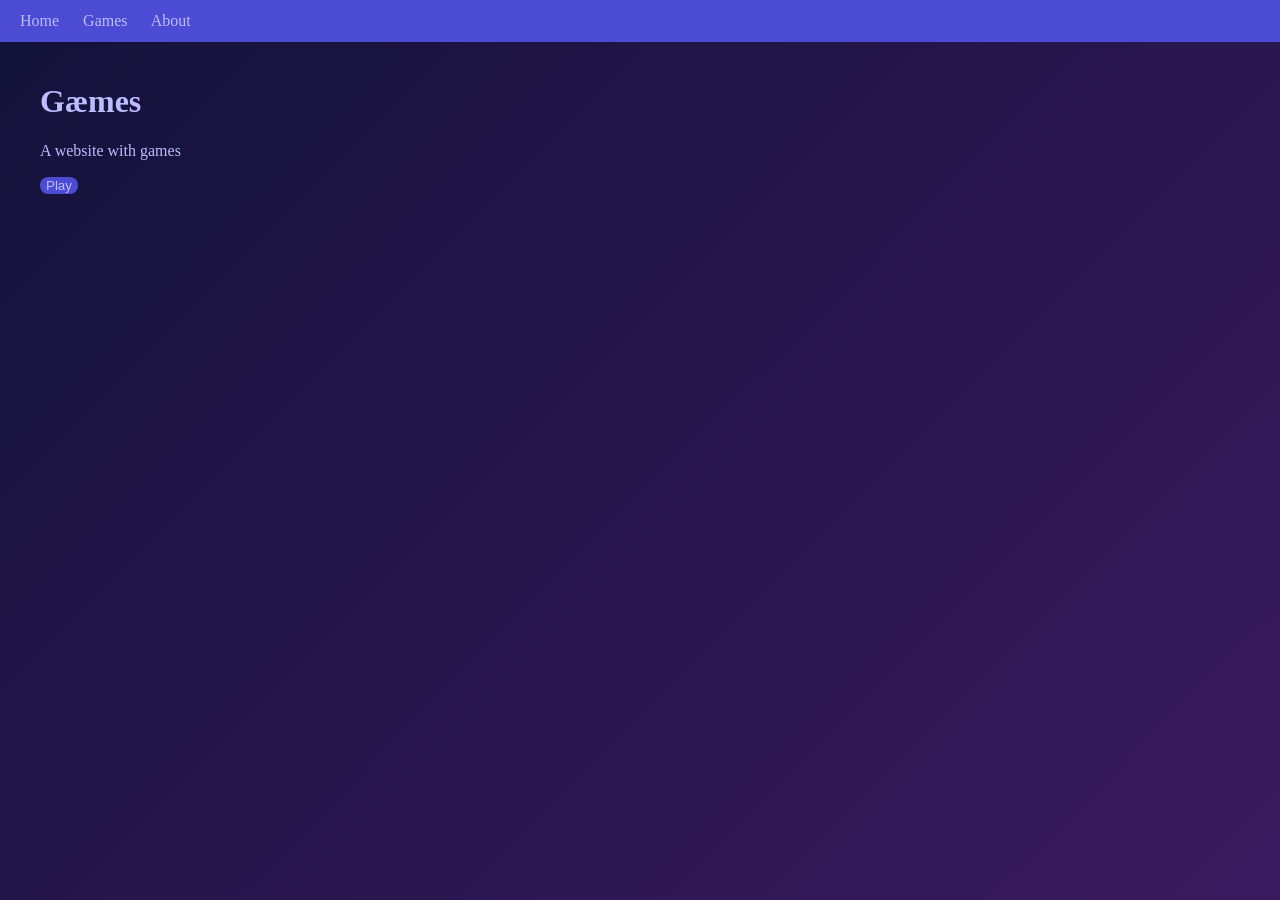
<file: index.html>
<!DOCTYPE html>
<html>
    <head>
        <link rel="stylesheet" href="styles.css">
    </head>
    <body>
        <nav>
            <a href="index.html">Home</a>
            <a href="games.html">Games</a>
            <a href="about.html">About</a>
        </nav>
        <main>
        <h1>Gæmes</h1>
        <p>A website with games</p>
        <button onclick="location.href='games.html'">Play</button>
        </main>
    </body>
</html>
</file>
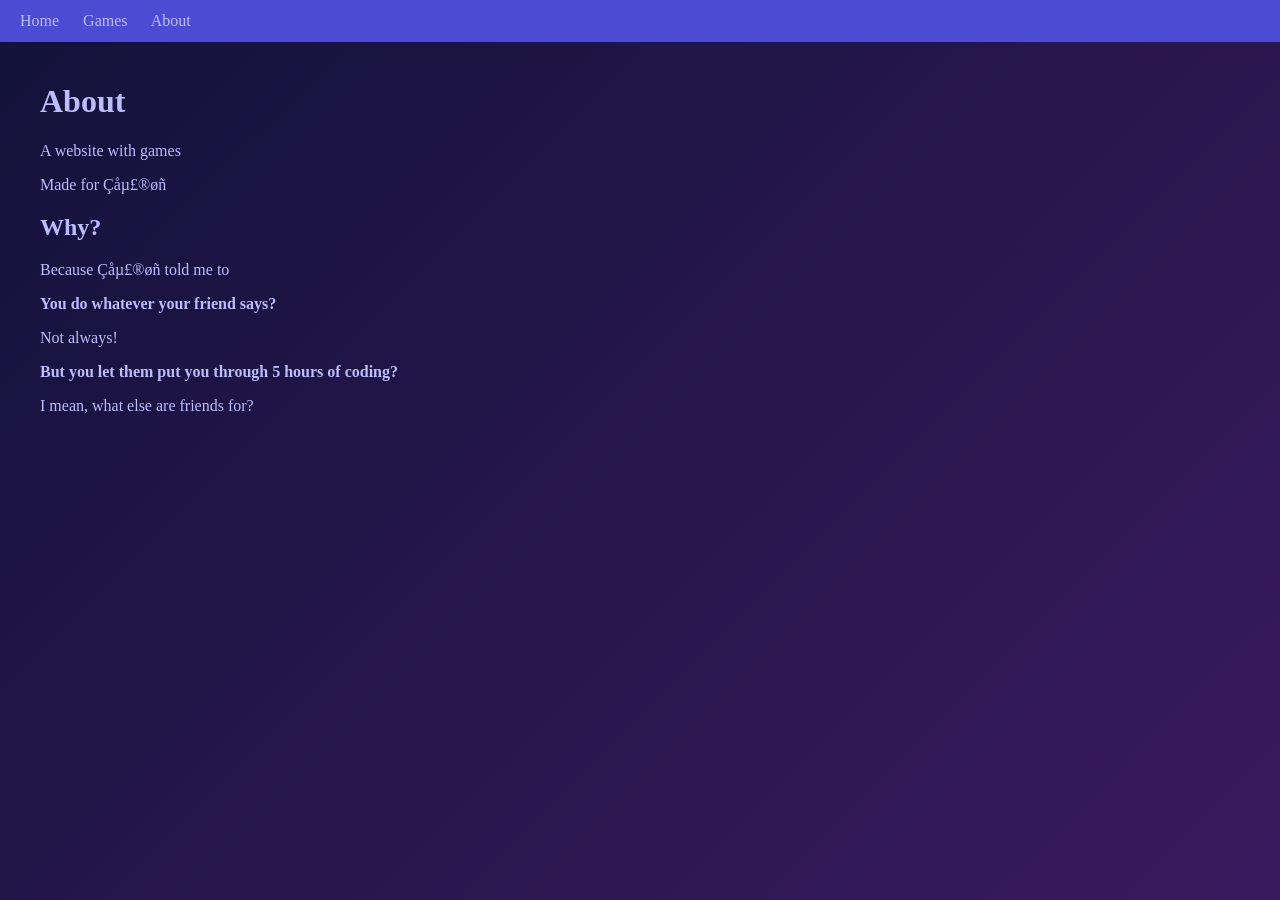
<file: about.html>
<!DOCTYPE html>
<html>
    <head>
        <link rel="stylesheet" href="styles.css">
    </head>
    <body>
        <nav>
            <a href="index.html">Home</a>
            <a href="games.html">Games</a>
            <a href="about.html">About</a>
        </nav>
        <main>
        <h1>About</h1>
        <p>A website with games</p>
        <p>Made for Çåµ£®øñ</p>
        <h2>Why?</h2>
        <p>Because Çåµ£®øñ told me to</p>
        <p><strong>You do whatever your friend says?</strong></p>
        <p>Not always!</p>
        <p><strong>But you let them put you through 5 hours of coding?</strong></p>
        <p>I mean, what else are friends for?</p>
        </main>
    </body>
</html>
</file>
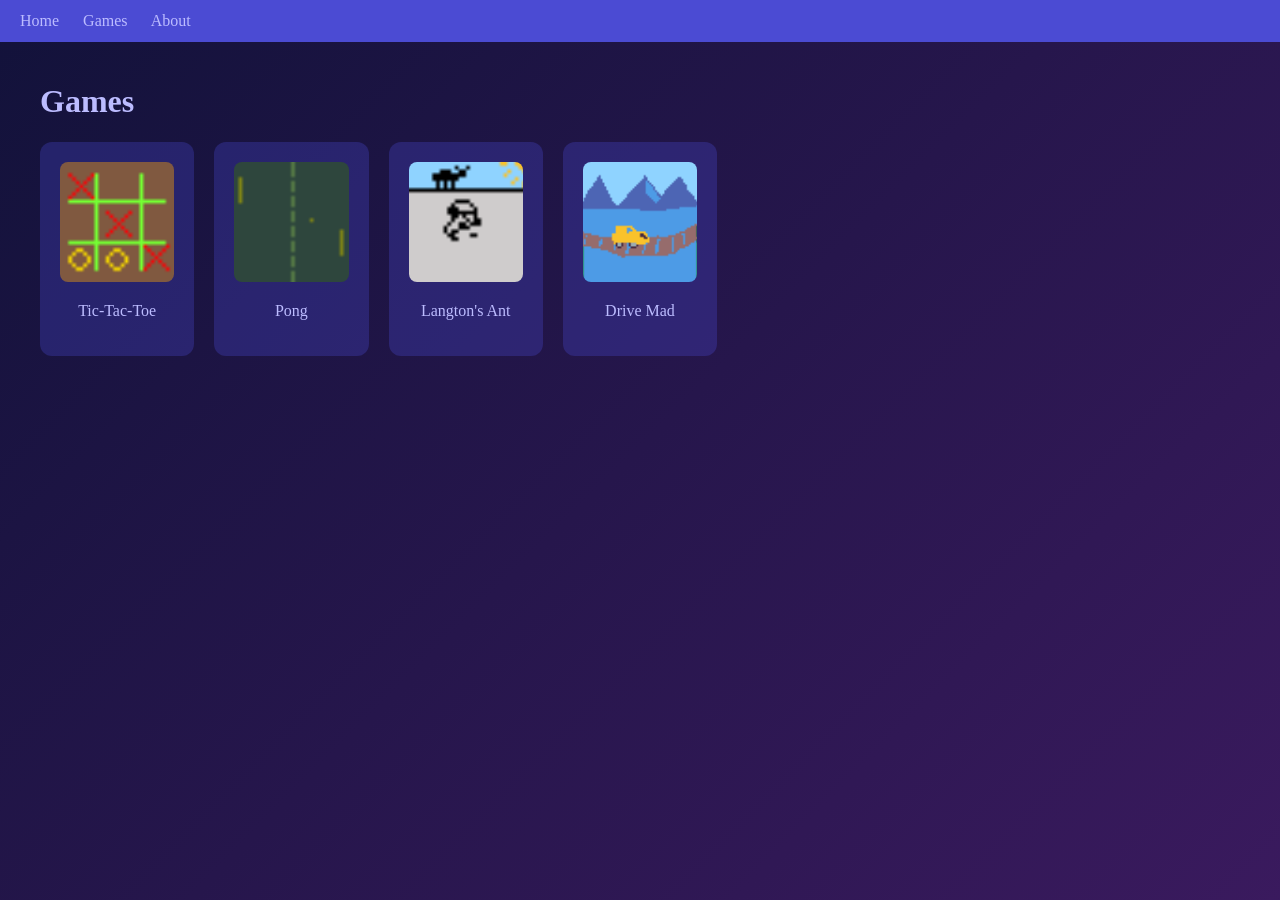
<file: games.html>
<!DOCTYPE html>
<html>
    <head>
        <link rel="stylesheet" href="styles.css">
    </head>
    <body>
        <nav>
            <a href="index.html">Home</a>
            <a href="games.html">Games</a>
            <a href="about.html">About</a>
        </nav>
        <main>
        <h1>Games</h1>
        <div class="game-grid">
            <div class="game-card" onclick="openGame('tictactoe')">
                <img src="images/tic-tac-toe.png" alt="Tic-Tac-Toe">
                <p>Tic-Tac-Toe</p>
            </div>
            <div class="game-card" onclick="openGame('pong')">
                <img src="images/pong.png">
                <p>Pong</p>
            </div>
            <div class="game-card" onclick="openGame('langtonsant')">
                <img src="images/langton's_ant.png">
                <p>Langton's Ant</p>
            </div>
            <div class="game-card" onclick="openGame('drivemad')">
                <img src="images/drivemad.png" alt="Drive Mad">
                <p>Drive Mad</p>
            </div>
        </div>
        <div id="game-popup" class="popup-overlay hidden">
            <div class="popup-box" onmouseleave="hideTttCursor()">
                <button class="close-btn" onclick="closePopup()">x</button>
                <div id="popup-content">Game goes HERE</div>
            </div>
        </div>
        </main>
    <script>
        let tttBoard;
        let tttPlayer;

        let antCanvas, antCtx;
        let antGrid;
        let ants;
        let antWrap = true;
        let antLoopId;
        const ANT_COLS = 100, ANT_ROWS = 100, ANT_CELL = 4;
        const antDirs = [[0, -1], [1, 0], [0, 1], [-1, 0]];
        let antRules = ['R', 'L'];
        let antColors = ['#12123a', '#bcbcff'];
        let ANT_SPEED = 10;
        let antRunning;
        let antStarts = [{ x: Math.floor(ANT_COLS / 2), y: Math.floor(ANT_ROWS / 2), dir: 0 }];

        let pongCanvas, pongCtx;
        let ballX, ballY;
        let leftY, rightY;
        let ballVX, ballVY;
        let pongLoopId;
        let pongKeys = {};
        let leftScore, rightScore;
        let pongCountdown, pongCountdownTimer;
        const PADDLE_W = 10, PADDLE_H = 80, BALL_R = 8, PADDLE_SPEED = 6;

        // TIC-TAC-TOE
        const tttLines = [
            [0, 1, 2], [3, 4, 5], [6, 7, 8],
            [0, 3, 6], [1, 4, 7], [2, 5, 8],
            [0, 4, 8], [2, 4, 6]
        ]
        const games = {
            tetris: '<iframe src="https://SOME-TETRIS-URL" width="400" height="500"></iframe>',
            snake: '<p>Snake - coming soon!</p>',
            tictactoe: initTicTacToe,
            langtonsant: initLangton,
            pong: initPong,
            drivemad: '<iframe src="https://ducky443747.github.io/games/DriveMad/" width="500" height="400" style="border:none;"></iframe>'
        };

        document.addEventListener('keydown', function(e) {
            pongKeys[e.key] = true; });
        document.addEventListener('keyup', function(e) {
            pongKeys[e.key] = false; });

        function hideTttCursor() {
            document.getElementById('ttt-cursor').classList.add('hidden');
        }
        function openGame(id) {
            const content = document.getElementById('popup-content');
            const g = games[id];
            if (typeof g == 'function') {
                g();
            } else {
                content.innerHTML = g;
            }
            document.getElementById('game-popup').classList.remove('hidden');
        }
        function closePopup() {
            document.getElementById('popup-content').innerHTML = '';
            document.getElementById('game-popup').classList.add('hidden');
            document.getElementById('ttt-cursor').classList.add('hidden');
            cancelAnimationFrame(pongLoopId);
            clearInterval(pongCountdownTimer);
            cancelAnimationFrame(antLoopId);
        }
        function tttHover(cell, i) {
            const marker = document.getElementById('ttt-cursor');
            if (tttBoard[i] !== '') {
                marker.classList.add('hidden');
                return;
            }
            marker.classList.remove('hidden');
            const rect = cell.getBoundingClientRect();
            marker.style.left = (rect.left + rect.width / 2) + 'px';
            marker.style.top = (rect.top + rect.height / 2) + 'px';
        }
        function initTicTacToe() {
            tttBoard = [
                '', '', '',
                '', '', '',
                '', '', ''
            ];
            tttPlayer = 'X';
            document.getElementById('ttt-cursor').classList.remove('hidden');
            renderTicTacToe();
        }
        function renderTicTacToe() {
            let html = '<div class="ttt-board">';
            for (let i = 0; i < 9; i++) {
                html += '<div class="ttt-cell" onclick="tttClick('+i+')" onmouseover="tttHover(this,' + i +' )">' + tttBoard[i] + '</div>';
            }
            html += '</div>';
            html += '<button class="reset-btn" onclick="initTicTacToe()">Play Again</button>'
            document.getElementById('popup-content').innerHTML = html;
            document.getElementById('ttt-cursor').textContent = tttPlayer;
        }
        function tttClick(i) {
            if (tttBoard[i] !== '') return;
            tttBoard[i] = tttPlayer;

            let winner = checkTttWinner();
            if (winner !== null) {
                renderTicTacToe();
                alert(winner + ' wins!');
                return;
            }
            if (!tttBoard.includes('')) {
                renderTicTacToe();
                alert("It's a draw!");
                return;
            }
            tttPlayer = (tttPlayer === 'X') ? 'O' : 'X';
            renderTicTacToe();
        }
        function checkTttWinner() {
            for (let line of tttLines) {
                let a = line[0], b = line[1], c = line[2];
                if (tttBoard[a] !== '' && tttBoard[a] === tttBoard[b] && tttBoard[b] === tttBoard[c]) {
                    return tttBoard[a];
                }
            }
            return null;
        }

        // PONG
        function initPong() {
            cancelAnimationFrame(pongLoopId);
            document.getElementById('popup-content').innerHTML = '<canvas id="pong-canvas" width="500" height="400"></canvas>'+'<br><button onclick="initPong()">Restart</button>';
            pongCanvas = document.getElementById('pong-canvas');
            pongCtx = pongCanvas.getContext('2d');
            ballX = 250; ballY = 200;
            leftY = 160; rightY = 160;
            ballVX = 4; ballVY = 3;
            leftScore = 0; rightScore = 0;

            pongCountdown = 3;
            clearInterval(pongCountdownTimer);
            pongCountdownTimer = setInterval(function() {
                pongCountdown--;
                if (pongCountdown <= 0)
                clearInterval(pongCountdownTimer);
            }, 1000);

            pongLoop();
        }
        function drawPong() {
            const ctx = pongCtx;
            ctx.fillStyle = '#12123a';
            ctx.fillRect(0, 0, 500, 400);
            ctx.fillStyle = '#bcbcff';
            ctx.fillRect(10, leftY, PADDLE_W, PADDLE_H);
            ctx.fillRect(480, rightY, PADDLE_W, PADDLE_H);
            ctx.beginPath();
            ctx.arc(ballX, ballY, BALL_R, 0, Math.PI * 2);
            ctx.fill();
            ctx.font = '30px sans-serif';
            ctx.fillText(leftScore, 150, 50);
            ctx.fillText(rightScore, 330, 50);
            if (pongCountdown > 0) {
                ctx.fillStyle = 'rgba(18, 18, 58, 0.6)';
                ctx.fillRect(0, 0, 500, 400);
                ctx.fillStyle = '#bcbcff';
                ctx.font = '60px sans-serif';
                ctx.fillText(pongCountdown, 235, 220);
            }
        }
        function pongLoop() {
            updatePong();
            drawPong();
            pongLoopId = requestAnimationFrame(pongLoop);
        }
        function updatePong() {
            if (pongCountdown > 0) return;

            ballX += ballVX;
            ballY += ballVY;

            if (ballY - BALL_R < 0 || ballY + BALL_R > 400) {
                ballVY = -ballVY;
            }
            
            if (ballVX < 0 && ballX - BALL_R < 10 + PADDLE_W && ballY > leftY && ballY < leftY + PADDLE_H) {
                ballVX = -ballVX;
            }
            if (ballVX > 0 && ballX + BALL_R > 480 && ballY > rightY && ballY < rightY + PADDLE_H) {
                ballVX = -ballVX;
            }
            if (ballX < 0) { rightScore++; resetBall(1); }
            if (ballX > 500) { leftScore++; resetBall(-1); }

            if (pongKeys['w']) leftY -= PADDLE_SPEED;
            if (pongKeys['s']) leftY += PADDLE_SPEED;
            if (pongKeys['ArrowUp']) rightY -= PADDLE_SPEED;
            if (pongKeys['ArrowDown']) rightY += PADDLE_SPEED;

            leftY = Math.max(0, Math.min(400 - PADDLE_H, leftY));
            rightY = Math.max(0, Math.min(400 - PADDLE_H, rightY));
        }
        function resetBall(direction) {
            ballX = 250;
            ballY = Math.random() * (400 - 2 * BALL_R);
            ballVX = 4 * direction;
            ballVY = (Math.random() < 0.5) ? -3 : 3;
        }

        // LANGTON'S ANT!!!!!
        function initLangton() {
            cancelAnimationFrame(antLoopId);
            document.getElementById('popup-content').innerHTML = '<canvas id="ant-canvas" width="400" height="400"></canvas>'+'<div id="ant-controls"></div>';
            antCanvas = document.getElementById('ant-canvas');
            antCtx = antCanvas.getContext('2d');

            antGrid = [];
            for (let r = 0; r < ANT_ROWS; r++) {
                antGrid.push(new Array(ANT_COLS).fill(0));
            }

            ants = antStarts.map(function(a) {
                return { x: a.x, y: a.y, dir: a.dir };
            });
            antRunning = true;
            renderAntControls();
            antLoop();
        }
        function stepAnt(ant) {
            let state = antGrid[ant.y][ant.x];
            let turn = antRules[state];
            if (turn === 'R') ant.dir = (ant.dir + 1) % 4;
            else if (turn === 'L') ant.dir = (ant.dir + 3) % 4;
            else if (turn === 'U') ant.dir = (ant.dir + 2) % 4;
            // Straight (don't change direction)
            antGrid[ant.y][ant.x] = (state + 1) % antRules.length;
            ant.x += antDirs[ant.dir][0];
            ant.y += antDirs[ant.dir][1];

            if (antWrap) {
                ant.x = (ant.x + ANT_COLS) % ANT_COLS;
                ant.y = (ant.y + ANT_ROWS) % ANT_ROWS;
            } else {
                ant.x = Math.max(0, Math.min(ANT_COLS - 1, ant.x));
                ant.y = Math.max(0, Math.min(ANT_ROWS - 1, ant.y));
            }
        }
        function drawLangton() {
            const ctx = antCtx;
            for (let r = 0; r < ANT_ROWS; r++) {
                for (let c = 0; c < ANT_COLS; c++) {
                    ctx.fillStyle = antColors[antGrid[r][c]];
                    ctx.fillRect(c * ANT_CELL, r * ANT_CELL, ANT_CELL, ANT_CELL);
                }
            }
            ctx.fillStyle = 'red';
            for (let ant of ants) {
                ctx.fillRect(ant.x * ANT_CELL, ant.y * ANT_CELL, ANT_CELL, ANT_CELL);
            }
        }
        function antLoop() {
            for (let i = 0; i < ANT_SPEED; i++) {
                for (let ant of ants) stepAnt(ant);
            }
            drawLangton();
            antLoopId = requestAnimationFrame(antLoop);
        }
        function renderAntControls() {
            let html = '';
            for (let i = 0; i < antRules.length; i++) {
                html += '<div>';
                html += '<input type="color" id="rule-color-' + i + '" value = "' + antColors[i] + '"> ';
                html += '<select id="rule-turn-' + i + '">';
                html += '<option value="L"' + (antRules[i] === 'L' ? ' selected' : '') + '>Left</option>';
                html += '<option value="R"' + (antRules[i] === 'R' ? ' selected' : '') + '>Right</option>';
                html += '<option value="U"' + (antRules[i] === 'U' ? ' selected' : '') + '>U-turn</option>';
                html += '<option value="S"' + (antRules[i] === 'S' ? ' selected' : '') + '>Straight</option>';
                html += '</select>';
                html += '</div>'
            }
            for (let i = 0; i < antStarts.length; i++) {
                html += '<div>Ant '+i+': ';
                html += 'x <input type="number" id="ant-x-'+i+'" value="'+antStarts[i].x +'" min="0" max="' + (ANT_COLS - 1) + '" style="width:55px"> ';
                html += 'y <input type="number" id="ant-y-' + i + '" value="' + antStarts[i].y + '" min="0" max="' + (ANT_ROWS - 1) + '" style="width:55px"> ';
                html += '<select id="ant-dir-'+i+'">';
                html += '<option value="0"' + (antStarts[i].dir === 0 ? ' selected' : '') + '>Up</option>';
                html += '<option value="1"' + (antStarts[i].dir === 1 ? ' selected' : '') + '>Right</option>';
                html += '<option value="2"' + (antStarts[i].dir === 2 ? ' selected' : '') + '>Down</option>';
                html += '<option value="3"' + (antStarts[i].dir === 3 ? ' selected' : '') + '>Left</option>';
                html += '</select></div>';
            }
            html += '<div><label><input type="checkbox" id="ant-wrap"' + (antWrap ? ' checked' : '') + '> Wrap edges</label></div>';
            html += '<button onclick="addAnt()">Add Ant</button>';
            html += '<button onclick="addAntRule()">Add Rule</button>';
            html += '<div>';
            html += '<button id="ant-pause" onclick="toggleAntPause()">'+(antRunning ? 'Pause' : 'Resume')+'</button> ';
            html += '<button onclick="stepAntOnce()">Step</button> ';
            html += 'Speed <input type="range" id="ant-speed" min="1" max="100" value="'+ANT_SPEED + '" oninput="setAntSpeed(this.value)">';
            html += '</div>';
            html += '<button onclick="applyAntRules()">Apply &amp; Restart</button>';
            document.getElementById('ant-controls').innerHTML = html;
        }
        function readAntRulesFromInputs() {
            for (let i = 0; i < antRules.length; i++) {
                antRules[i] = document.getElementById('rule-turn-'+i).value;
                antColors[i] = document.getElementById('rule-color-'+i).value;
            }
            for (let i = 0; i < antStarts.length; i++) {
                antStarts[i].x = Number(document.getElementById('ant-x-'+i).value);
                antStarts[i].y   = Number(document.getElementById('ant-y-'   + i).value);
                antStarts[i].dir = Number(document.getElementById('ant-dir-' + i).value);
            }
            antWrap = document.getElementById('ant-wrap').checked;
        }
        function randomColor() {
            let value = Math.floor(Math.random() * 16777216);
            return '#' + value.toString(16).padStart(6, '0');
        }
        function addAntRule() {
            readAntRulesFromInputs();
            antRules.push('R');
            antColors.push(randomColor());
            renderAntControls();
        }
        function applyAntRules() {
            readAntRulesFromInputs();
            initLangton();
        }
        function addAnt() {
            readAntRulesFromInputs();
            let a = {
                x: Math.floor(Math.random() * ANT_COLS),
                y: Math.floor(Math.random() * ANT_ROWS),
                dir: Math.floor(Math.random() * 4)
            };
            antStarts.push(a);
            ants.push({
                x: a.x,
                y: a.y,
                dir: a.dir
            });
            renderAntControls();
        }
        function toggleAntPause() {
            if (antRunning) {
                antRunning = false;
                cancelAnimationFrame(antLoopId);
            } else {
                antRunning = true;
                antLoop();
            }
            document.getElementById('ant-pause').textContent = antRunning ? 'Pause' : 'Resume';
        }
        function stepAntOnce() {
            for (let i = 0; i < ANT_SPEED; i++) {
                for (let ant of ants) stepAnt(ant);
            }
            drawLangton();
        }
        function setAntSpeed(v) {
            ANT_SPEED = Number(v);
        }
    </script>
    <div id="ttt-cursor" class="hidden"></div>
    </body>
</html>
</file>
<file: styles.css>
body {
  min-height: 100vh;
  margin: 0;
  background: linear-gradient(135deg, #12123a, #3a1a5e);
  background-attachment: fixed;
  color: #bcbcff;
}
.sekuya-regular {
  font-family: "Sekuya", system-ui;
  font-weight: 400;
  font-style: normal;
}
nav {
  position: sticky;
  top: 0;
  background: #4b4bd3;
  padding: 12px 20px;
}
nav a {
  color: #bcbcff;
  text-decoration: none;
  margin-right: 20px;
}
main {
  padding: 20px 40px;
}
.game-grid {
  display: grid;
  grid-template-columns: repeat(auto-fill, minmax(150px, 1fr));
  gap: 20px;
}
.game-card {
  background: rgba(75, 75, 211, 0.3);
  padding: 20px;
  border-radius: 12px;
  text-align: center;
  cursor: pointer;
}
.game-card img {
  width: 100%;
  height: 120px;
  object-fit: cover;
  border-radius: 8px;
}
.game-card:hover {
  background: rgba(75, 75, 211, 0.6);
}
.popup-overlay {
  position: fixed;
  top: 0; left: 0;
  width: 100%; height: 100%;
  background: rgba(0, 0, 0, 0.7);
  display: flex;
  align-items: center;
  justify-content: center;
}
.hidden {
  display: none;
}
.popup-box {
  position: relative;
  background: #1a1a3e;
  padding: 30px;
  border-radius: 16px;
  max-width: 90%;
  max-height: 90vh;
  overflow-y: auto;
}
.close-btn {
  position: absolute;
  top: 10px;
  right: 10px;
  cursor: pointer;
}
.ttt-board {
  display: grid;
  grid-template-columns: repeat(3, 80px);
  gap: 5px;
}
.ttt-cell {
  width: 80px; height: 80px;
  background: rgba(75, 75, 211, 0.3);
  display: flex;
  align-items: center;
  justify-content: center;
  font-size: 40px;
  cursor: none;
  transition: transform 0.15s ease;
}
.reset-btn {
  margin-top: 15px;
  padding: 8px 16px;
  background: #4b4bd3;
  color: #bcbcff;
  border: none;
  border-radius: 8px;
  cursor: pointer;
}
button {
  background: #4b4bd3;
  color: #bcbcff;
  border: none;
  border-radius: 8px;
  cursor: pointer;
}
.ttt-cell:hover {
  transform: scale(1.15) translateY(-4px);
  box-shadow: 0 8px 20px rgba(0, 0, 0, 0.4);
}
#ttt-cursor {
  position: fixed;
  pointer-events: none;
  transform: translate(-50%, -50%);
  font-size: 40px;
  color: #bcbcff;
  z-index: 1000;
}
</file>
